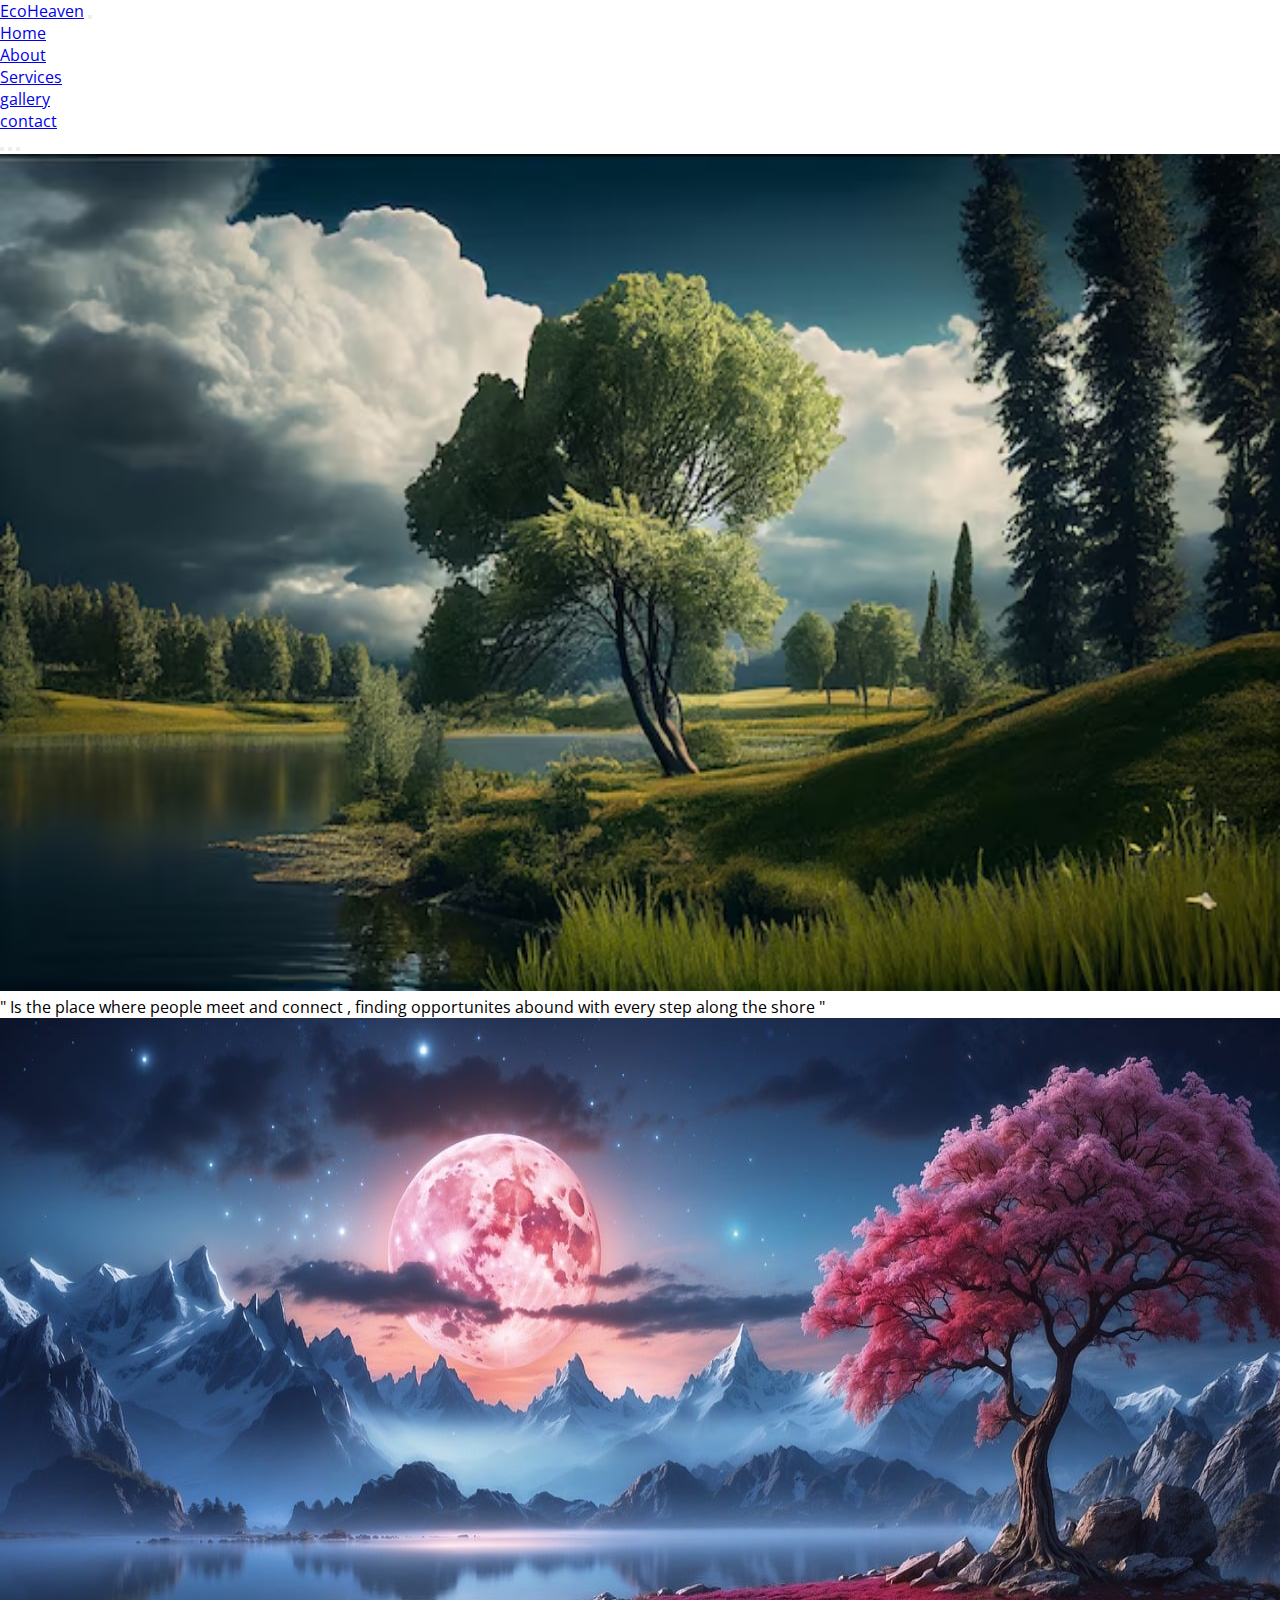
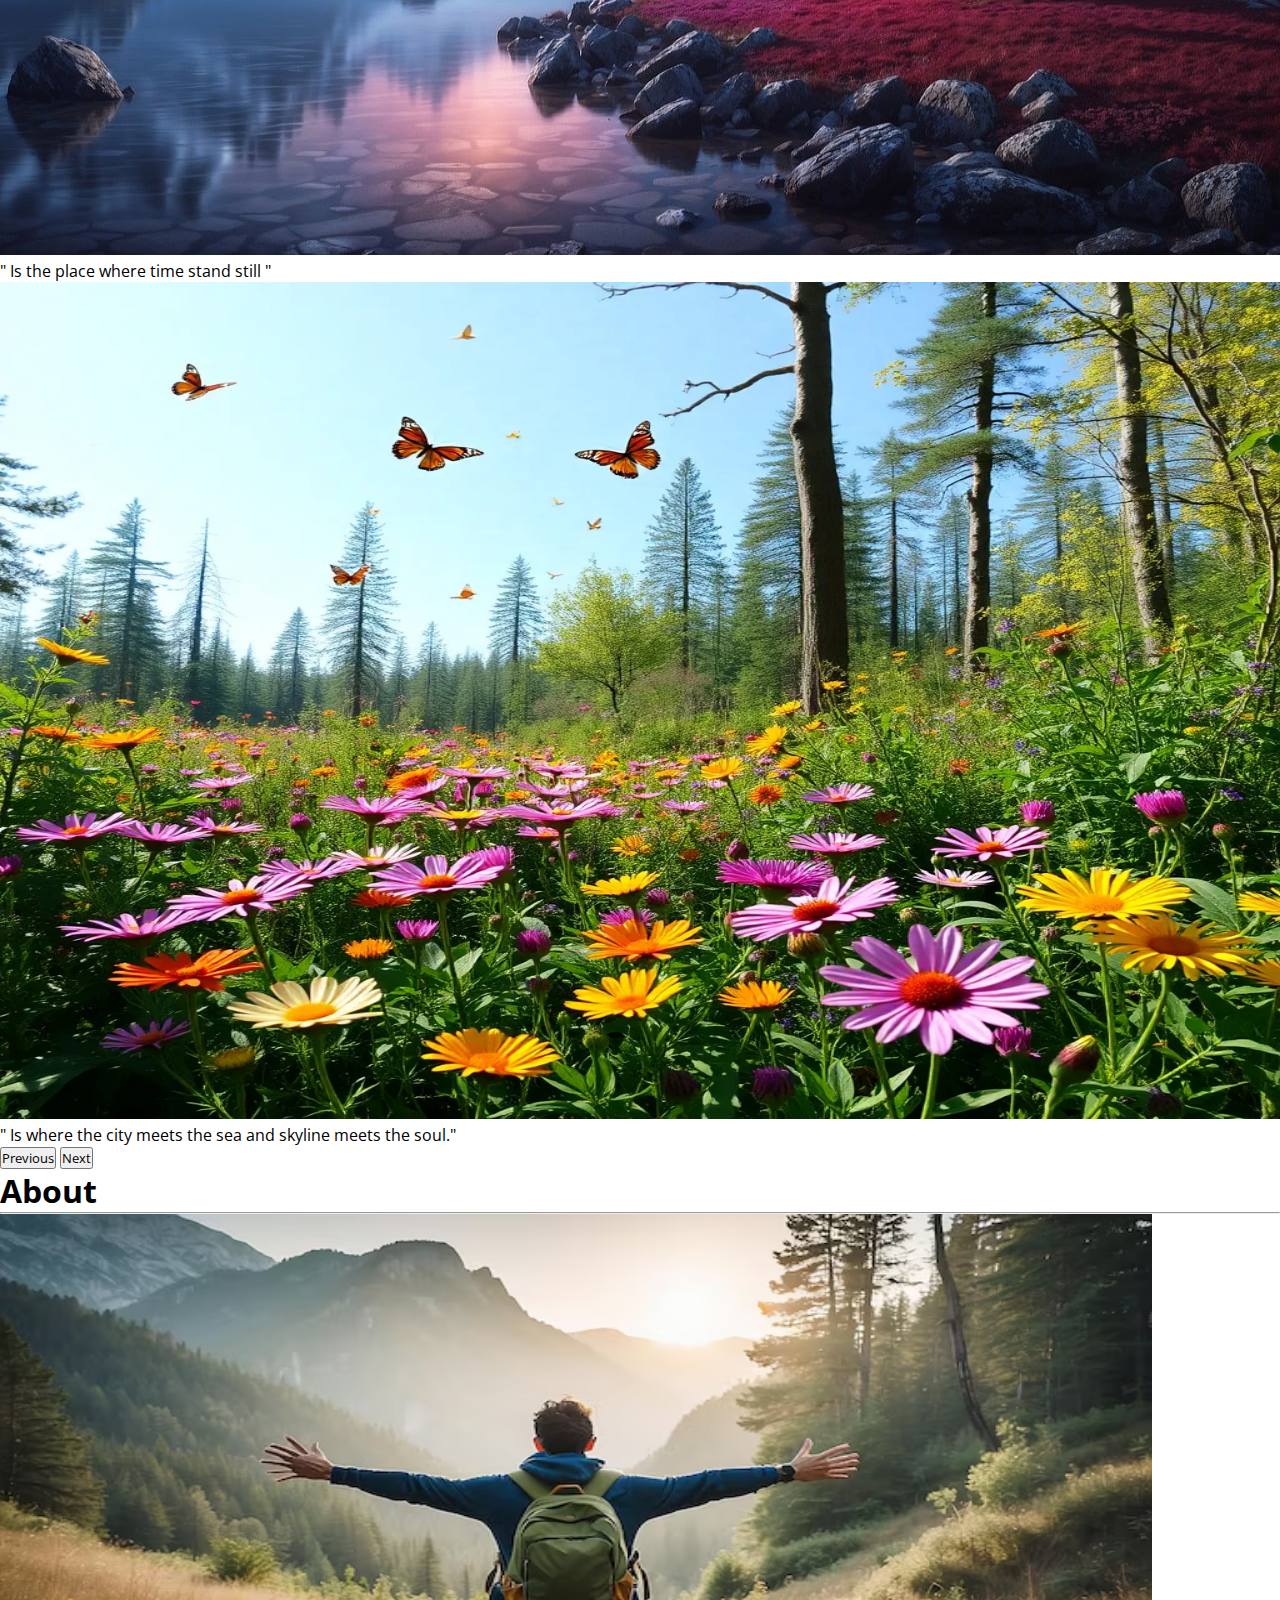
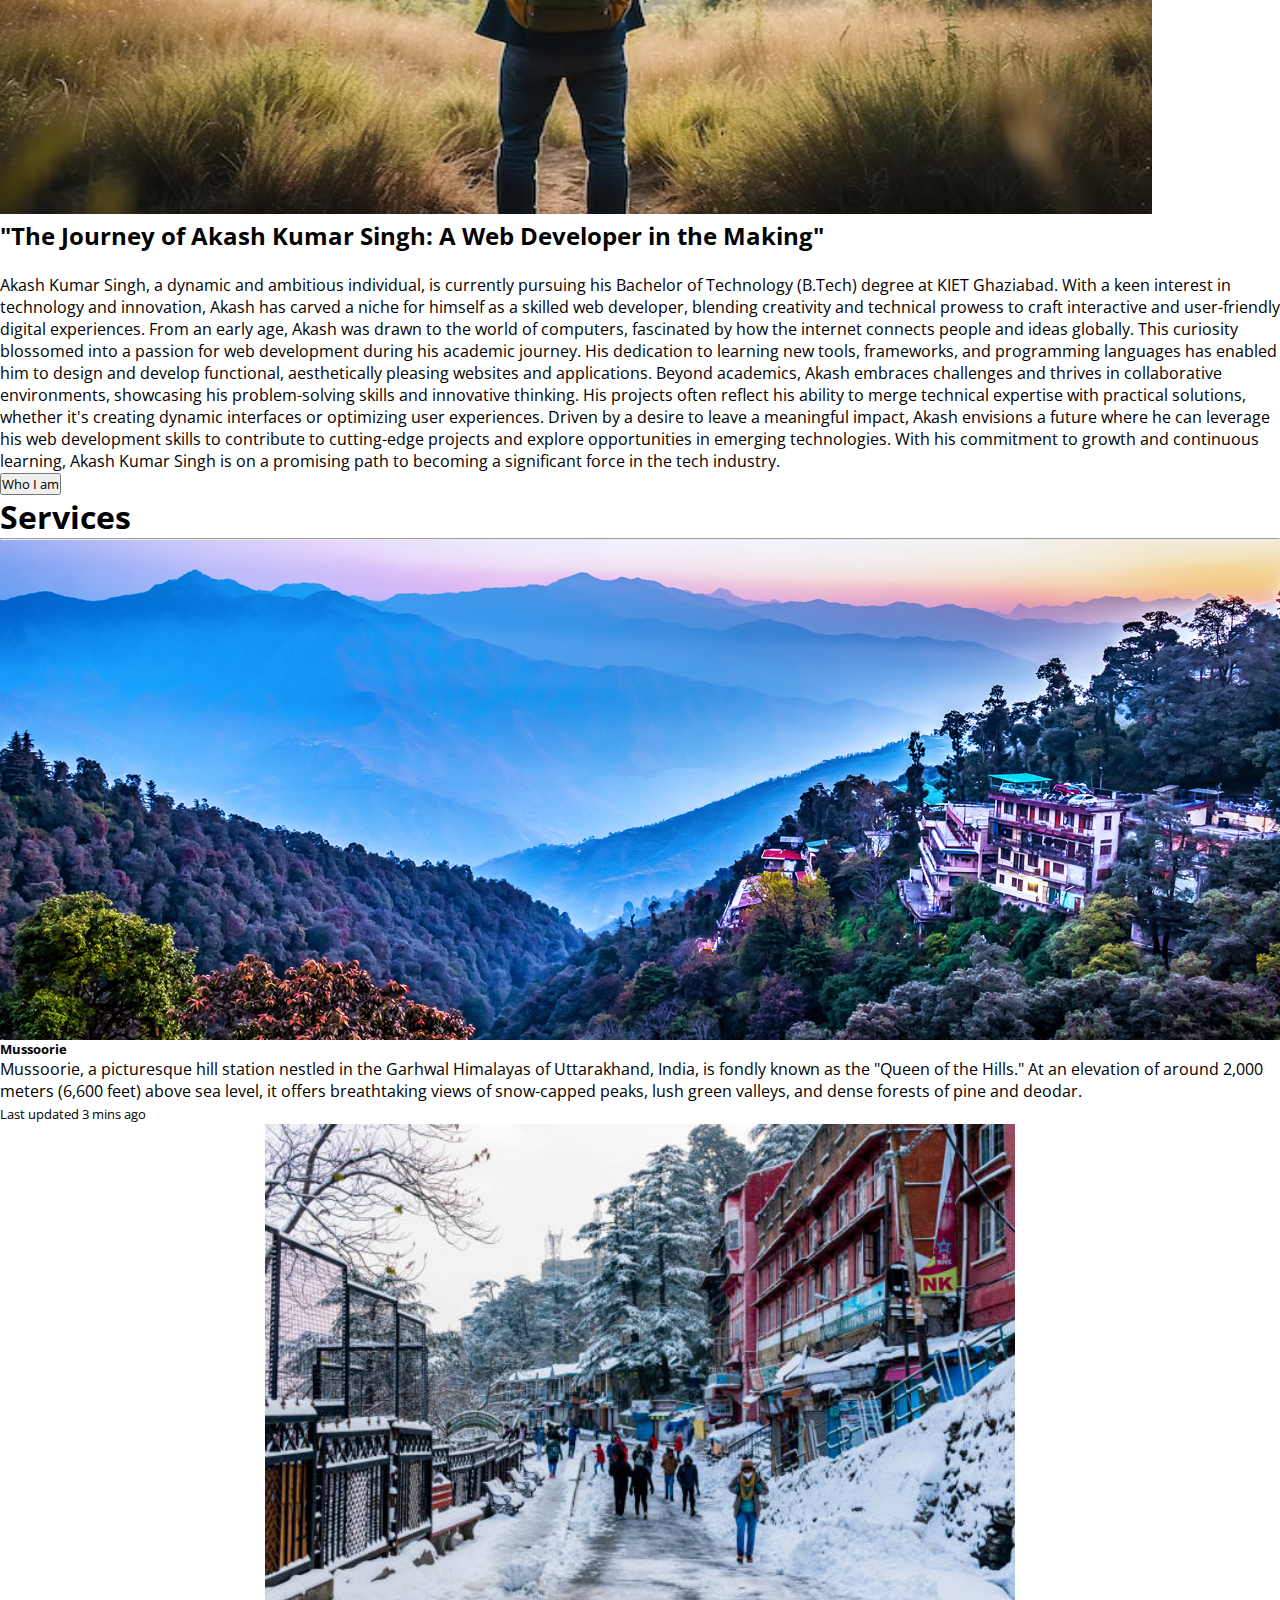
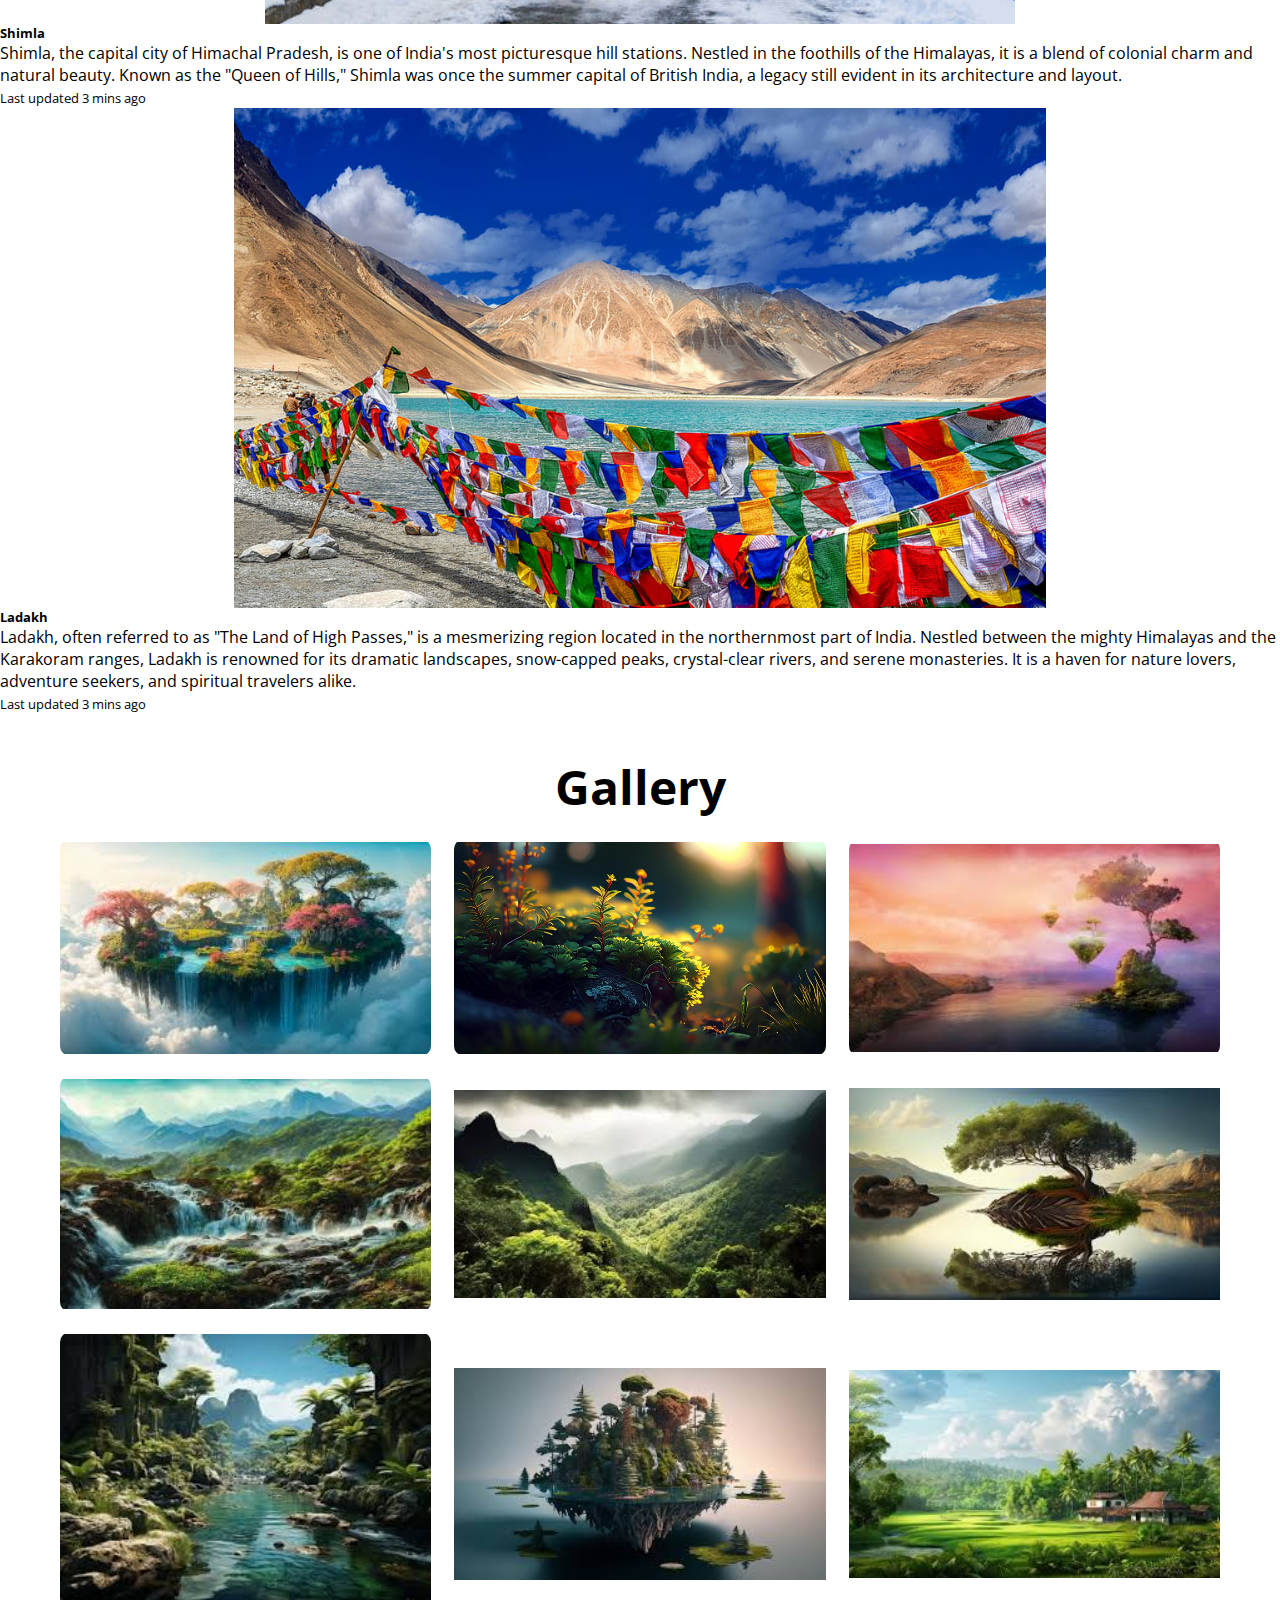
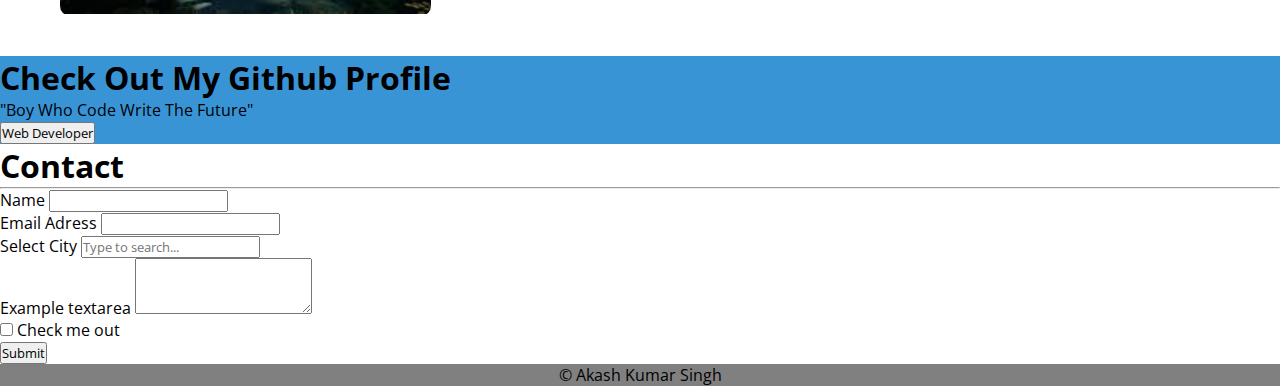
<file: Internal_Assessment_2A_AIML-main/index.html>
<!DOCTYPE html>
<html lang="en">
<head>
<meta charset="UTF-8">
<meta name="viewport" content="width=device-width, initial-scale=1.0">
<!---CSS link-->
<link rel="stylesheet" type="text/css" href="style.css">

<!-- Bootstrap CSS -->
<link href="https://cdn.jsdelivr.net/npm/bootstrap@5.0.2/dist/css/bootstrap.min.css" rel="stylesheet" integrity="sha384-EVSTQN3/azprG1Anm3QDgpJLIm9Nao0Yz1ztcQTwFspd3yD65VohhpuuCOmLASjC" crossorigin="anonymous">
<link rel="preconnect" href="https://fonts.googleapis.com">

<link rel="preconnect" href="https://fonts.gstatic.com" crossorigin>

<link href="https://fonts.googleapis.com/css2?family=Open+Sans:ital,wght@0,300..800;1,300..800&display=swap" rel="stylesheet">

<title>EcoHeaven</title>

</head>
<body>
  <nav class="navbar navbar-expand-lg navbar-light bg-light">
    <div class="container-fluid">
      <a class="navbar-brand text=capitalize" href="#">EcoHeaven</a>
      <button class="navbar-toggler" type="button" data-bs-toggle="collapse" data-bs-target="#navbarSupportedContent" aria-controls="navbarSupportedContent" aria-expanded="false" aria-label="Toggle navigation">
        <span class="navbar-toggler-icon"></span>
      </button>
      <div class="collapse navbar-collapse" id="navbarSupportedContent">
        <ul class="navbar-nav ml-auto mb-2 mb-lg-0">
          <li class="nav-item">
            <a class="nav-link active" aria-current="page" href="index.html">Home</a>
          </li>
          <li class="nav-item">
            <a class="nav-link text-capitalize" href="about.html">About</a>
          </li>

          <li class="nav-item">
            <a class="nav-link text-capitalize" href="services.html">Services</a>
          </li>
          
          <li class="nav-item">
            <a class="nav-link text-capitalize" href="gallery.html">gallery</a>
          </li>

          <li class="nav-item">
            <a class="nav-link text-capitalize" href="contact.html">contact</a>
          </li>
        </ul>
        
      </div>
    </div>
  </nav>

  <header>
    <div id="carouselExampleCaptions" class="carousel slide" data-bs-ride="carousel">
      <div class="carousel-indicators">
        <button type="button" data-bs-target="#carouselExampleCaptions" data-bs-slide-to="0" class="active" aria-current="true" aria-label="Slide 1"></button>
        <button type="button" data-bs-target="#carouselExampleCaptions" data-bs-slide-to="1" aria-label="Slide 2"></button>
        <button type="button" data-bs-target="#carouselExampleCaptions" data-bs-slide-to="2" aria-label="Slide 3"></button>
      </div>
      <div class="carousel-inner">
        <div class="carousel-item active">
          <img src="mdm.avif" class="d-block w-100" alt="jbe.jpg">
          <div class="carousel-caption d-md-block ">
            <h5></h5>
            <p>" Is the place where people meet and connect , finding opportunites abound with every step along the shore "</p>
          </div>
        </div>
        <div class="carousel-item">
          <img src="jbe.jpg" class="d-block w-100" alt="bnv.jpg">
          <div class="carousel-caption d-md-block ">
            <h5></h5>
            <p>" Is the place where time stand still "</p>
          </div>
        </div>
        <div class="carousel-item">
          <img src="bnv.webp" class="d-block w-100" alt="mdm.jpg">
          <div class="carousel-caption d-md-block ">
            <h5> </h5>
            <p>" Is where the city meets the sea and skyline meets the soul."</p>
          </div>
        </div>
      </div>
      <button class="carousel-control-prev" type="button" data-bs-target="#carouselExampleCaptions" data-bs-slide="prev">
        <span class="carousel-control-prev-icon" aria-hidden="true"></span>
        <span class="visually-hidden">Previous</span>
      </button>
      <button class="carousel-control-next" type="button" data-bs-target="#carouselExampleCaptions" data-bs-slide="next">
        <span class="carousel-control-next-icon" aria-hidden="true"></span>
        <span class="visually-hidden">Next</span>
      </button>
    </div>
  </header>
<!---------------------------About Us--------------------------------------------------------------------------------------------------->
<section class="main_heading my-5">
  <div class="text-center my-5">
<h1 class="display-4 my-5">About </h1>
<hr class="w-25 mx-auto"/>
  </div>
<div class="container">
  <div class="row">
    <div class="col-lg-6 col-md-6 col-12 col-xxl-6">
      <figure>
      <img style="height: 600px;" src="AboutUs.avif" alt="About Us" class="img-fluid About_Us">
      </figure>
    </div>
    <div class=" col-lg-6 col-md-6 col-12 col-xxl-6">
      <h2>"The Journey of Akash Kumar Singh: A Web Developer in the Making"</h2> <br>
<p>Akash Kumar Singh, a dynamic and ambitious individual, is currently pursuing his Bachelor of Technology (B.Tech) degree at KIET Ghaziabad. With a keen interest in technology and innovation, Akash has carved a niche for himself as a skilled web developer, blending creativity and technical prowess to craft interactive and user-friendly digital experiences.

  From an early age, Akash was drawn to the world of computers, fascinated by how the internet connects people and ideas globally. This curiosity blossomed into a passion for web development during his academic journey. His dedication to learning new tools, frameworks, and programming languages has enabled him to design and develop functional, aesthetically pleasing websites and applications.
  
  Beyond academics, Akash embraces challenges and thrives in collaborative environments, showcasing his problem-solving skills and innovative thinking. His projects often reflect his ability to merge technical expertise with practical solutions, whether it's creating dynamic interfaces or optimizing user experiences.
  
  Driven by a desire to leave a meaningful impact, Akash envisions a future where he can leverage his web development skills to contribute to cutting-edge projects and explore opportunities in emerging technologies. With his commitment to growth and continuous learning, Akash Kumar Singh is on a promising path to becoming a significant force in the tech industry.
</p>

<button type="button" class="btn btn-outline-secondary" 
data-bs-toggle="tooltip" data-bs-placement="right" title="Web Developer">Who I am</button>

    </div>
  </div>
</div>
</section>

<!----------------------------------------------Services------------------------------------------------------------------------------------------------------->

<section class="main_heading my-5">
  <div class="text-center">
    <h1 class="display-4 my-5">Services</h1>
    <hr class="w-25 mx-auto"/>
  </div>

  <div class="container_services">
    <div class="row my-5">
      <!-- Marine Drive Card -->
      <div class="col-md-3 col-8 d-flex mb-3 mx-auto">
        <div class="card mb-5">
          <div class="card-img-wrapper">
            <img style="height: 500px;" src="Mussoorie.jpg" class="img-fluid card-img-top medium-img" alt="Marine Drive">
          </div>
          <div class="card-body">
            <h5 class="card-title">Mussoorie</h5>
            <p class="card-text">Mussoorie, a picturesque hill station nestled in the Garhwal Himalayas of Uttarakhand, India, is fondly known as the "Queen of the Hills." At an elevation of around 2,000 meters (6,600 feet) above sea level, it offers breathtaking views of snow-capped peaks, lush green valleys, and dense forests of pine and deodar.</p>
            <p class="card-text"><small class="text-muted">Last updated 3 mins ago</small></p>
          </div>
        </div>
      </div>

      <!-- Juhu Beach Card -->
      <div class="col-md-3 col-8 d-flex mb-3 mx-auto">
        <div class="card mb-5">
          <div class="card-img-wrapper">
            <img style="height: 500px;" src="Shimla.jpg" class="img-fluid card-img-top medium-img" alt="Juhu Beach">
          </div>
          <div class="card-body">
            <h5 class="card-title">Shimla</h5>
            <p class="card-text">Shimla, the capital city of Himachal Pradesh, is one of India's most picturesque hill stations. Nestled in the foothills of the Himalayas, it is a blend of colonial charm and natural beauty. Known as the "Queen of Hills," Shimla was once the summer capital of British India, a legacy still evident in its architecture and layout.</p>
            <p class="card-text"><small class="text-muted">Last updated 3 mins ago</small></p>
          </div>
        </div>
      </div>

      <!-- Bandstand Card -->
      <div class="col-md-3 col-8 d-flex  mb-3 mx-auto">
        <div class="card mb-5">
          <div class="card-img-wrapper">
            <img style="height: 500px;" src="Ladakh.jpg" class="img-fluid card-img-top medium-img" alt="Bandstand">
          </div>
          <div class="card-body">
            <h5 class="card-title">Ladakh</h5>
            <p class="card-text">Ladakh, often referred to as "The Land of High Passes," is a mesmerizing region located in the northernmost part of India. Nestled between the mighty Himalayas and the Karakoram ranges, Ladakh is renowned for its dramatic landscapes, snow-capped peaks, crystal-clear rivers, and serene monasteries. It is a haven for nature lovers, adventure seekers, and spiritual travelers alike.</p>
            <p class="card-text"><small class="text-muted">Last updated 3 mins ago</small></p>
          </div>
        </div>
      </div>
    </div>
  </div>
</section>

<!--------------------------------------------------Gallery----------------------------------------------------------------------------------->
<div class="wrapper">
  <div class="project">
    <h1>Gallery</h1>
<div class="container"> 


          <figure class="cards">
            <img src=" 1.jpeg" alt="gallery" >
          </figure>

          <figure class="cards">
            <img src="2.jpg" alt="gallery">
          </figure>
        

          <figure class="cards">
            <img src="3.jpeg" alt="gallery" >
          </figure>

          <figure class="cards">
              <img src="4.jpeg" alt="gallery">
          </figure>

          <figure class="cards">
            <img src="5.jpeg" alt="gallery" >
          </figure>

          <figure class="cards">
            <img src="6.jpeg" alt="gallery">
          </figure>

          <figure class="cards">
            <img src="7.jpeg" alt="gallery">
          </figure>

          <figure class="cards">
            <img src="8.jpeg " alt="gallery">
          </figure>

          <figure class="cards">
            <img src="9.jpeg " alt="gallery">
          </figure>

  </div>
</div>
</div>
<!------------------------------------------------------------------------For A Github Profile------------------------------------------------------->

<section class="main_heading my-5 py-2 offer_style">
  <div class="container-fluid">
    <div class="row">
      <div class="col-xxl-12 col-12 py-15 text-center">
<h1 class="text-white">Check Out My Github Profile</h1>
<p>"Boy Who Code Write The Future"</p>
<a href="https://github.com/akashsingh9363" target="Akash Kumar Singh">
  <button type="button" class="btn btn-outline-light" data-bs-toggle="tooltip">Web Developer</button>
</a>
      </div>
    </div>
  </div>
</section>

<!------------------------------------------------------Contact ----------------------------------------------------------------------------------------->

<section class="main_heading  my-5">
  <div class="text-center my-5">
    <h1 class="display-4 my-5">Contact</h1>
    <hr class="w-25 mx-auto"/>
  </div>

<div class="container-fluid">
<div class="row">
  <div class="col-xxl-8 col-10 col-md-8 mx-auto">

    <form>
      <div class="mb-3">
        <label for="exampleInputEmail1" class="form-label">Name</label>
        <input type="email" class="form-control" id="exampleInputEmail1" aria-describedby="emailHelp">
      </div>
      <div class="mb-3">
        <label for="exampleInputPassword1" class="form-label">Email Adress</label>
        <input type="password" class="form-control" id="exampleInputPassword1">
      </div>
<div class="mb-3">
  <label for="exampleDataList" class="form-label">Select City</label>
<input class="form-control" list="datalistOptions" id="exampleDataList" placeholder="Type to search...">
<datalist id="datalistOptions">
  <option value="San Francisco"></option>
  <option value="New York"></option>
  <option value="Seattle"></option>
  <option value="Los Angeles"></option>
  <option value="Chicago"></option>
</datalist>
</div>
      <div class="mb-3">
        <label for="exampleFormControlTextarea1" class="form-label">Example textarea</label>
        <textarea class="form-control" id="exampleFormControlTextarea1" rows="3"></textarea>
      </div>
      <div class="mb-3 form-check">
        <input type="checkbox" class="form-check-input" id="exampleCheck1">
        <label class="form-check-label" for="exampleCheck1">Check me out</label>
      </div>
      <button type="submit" class="btn btn-primary">Submit</button>
    </form>
  </div>
</div>
</div>
</section>


<!----------------------------------------------Footer---------------------------------------------------------------------------->

<div class="footer "> 
  <p>&copy; Akash Kumar Singh</p>
</div>

<script src="https://cdn.jsdelivr.net/npm/bootstrap@5.0.2/dist/js/bootstrap.bundle.min.js" 
  integrity="sha384-MrcW6ZMFYlzcLA8Nl+NtUVF0sA7MsXsP1UyJoMp4YLEuNSfAP+JcXn/tWtIaxVXM" 
  crossorigin="anonymous"></script>

<script type="text/javascript">
  var tooltipTriggerList = [].slice.call(document.querySelectorAll('[data-bs-toggle="tooltip"]'))
  var tooltipList = tooltipTriggerList.map(function (tooltipTriggerEl) {
    return new bootstrap.Tooltip(tooltipTriggerEl)
  })
</script>


</body>
</html>
</file>
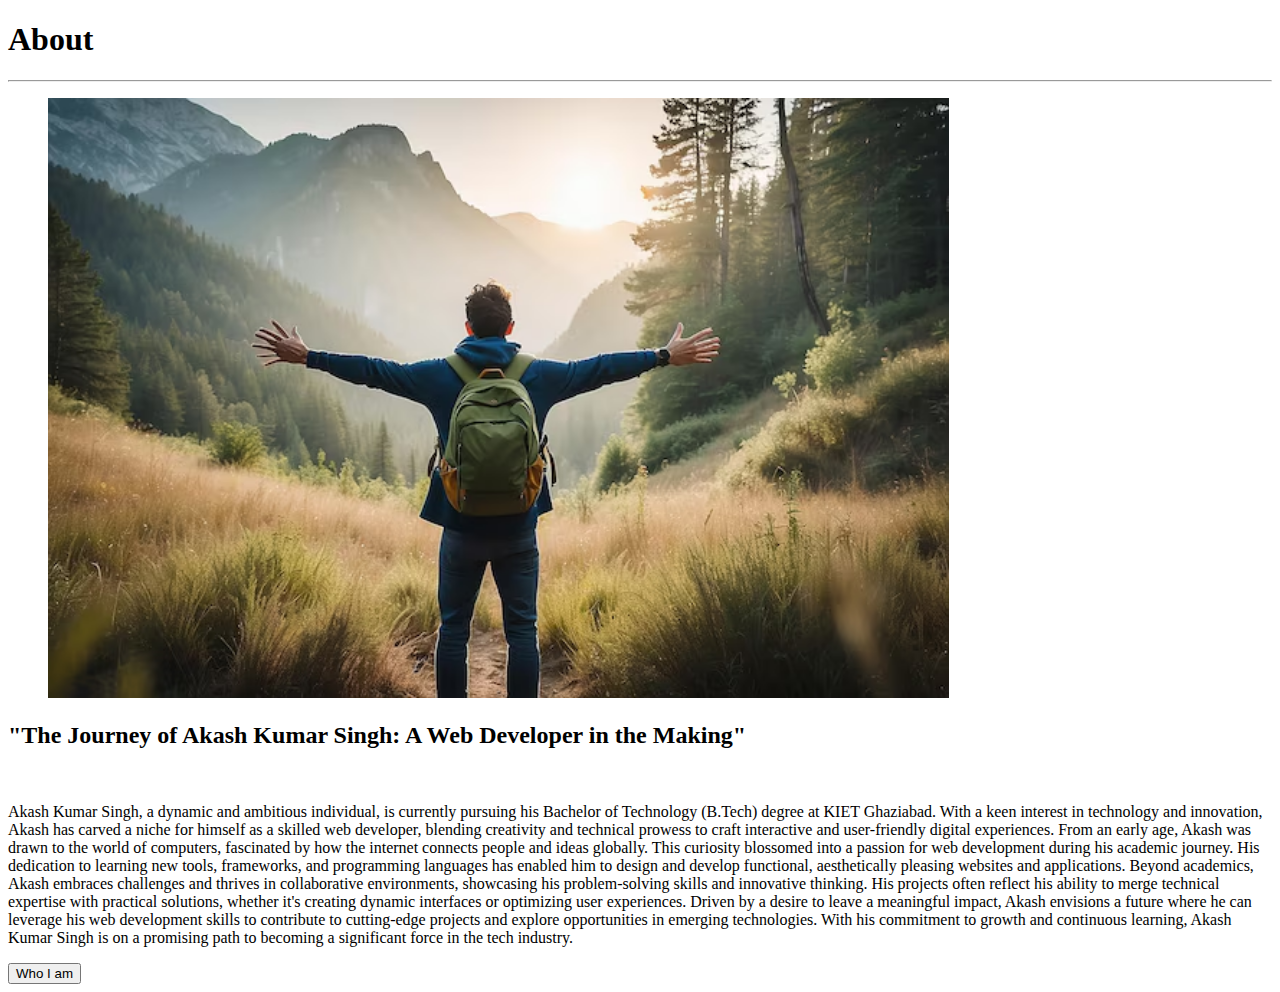
<file: Internal_Assessment_2A_AIML-main/about.html>
<!DOCTYPE html>
<html lang="en">
<head>
<meta charset="UTF-8">
<meta name="viewport" content="width=device-width, initial-scale=1.0">
<!---CSS link-->

<!-- Bootstrap CSS -->
<link href="https://cdn.jsdelivr.net/npm/bootstrap@5.0.2/dist/css/bootstrap.min.css" rel="stylesheet" integrity="sha384-EVSTQN3/azprG1Anm3QDgpJLIm9Nao0Yz1ztcQTwFspd3yD65VohhpuuCOmLASjC" crossorigin="anonymous">
<link rel="preconnect" href="https://fonts.googleapis.com">

<link rel="preconnect" href="https://fonts.gstatic.com" crossorigin>

<link href="https://fonts.googleapis.com/css2?family=Open+Sans:ital,wght@0,300..800;1,300..800&display=swap" rel="stylesheet">
<body>
  <section class="main_heading my-5">
    <div class="text-center my-5">
  <h1 class="display-4 my-5">About </h1>
  <hr class="w-25 mx-auto"/>
    </div>
  <div class="container">
    <div class="row">
      <div class="col-lg-6 col-md-6 col-12 col-xxl-6">
        <figure>
        <img style="height: 600px;" src="AboutUs.avif" alt="About Us" class="img-fluid About_Us">
        </figure>
      </div>
      <div class=" col-lg-6 col-md-6 col-12 col-xxl-6">
        <h2>"The Journey of Akash Kumar Singh: A Web Developer in the Making"</h2> <br>
  <p>Akash Kumar Singh, a dynamic and ambitious individual, is currently pursuing his Bachelor of Technology (B.Tech) degree at KIET Ghaziabad. With a keen interest in technology and innovation, Akash has carved a niche for himself as a skilled web developer, blending creativity and technical prowess to craft interactive and user-friendly digital experiences.
  
    From an early age, Akash was drawn to the world of computers, fascinated by how the internet connects people and ideas globally. This curiosity blossomed into a passion for web development during his academic journey. His dedication to learning new tools, frameworks, and programming languages has enabled him to design and develop functional, aesthetically pleasing websites and applications.
    
    Beyond academics, Akash embraces challenges and thrives in collaborative environments, showcasing his problem-solving skills and innovative thinking. His projects often reflect his ability to merge technical expertise with practical solutions, whether it's creating dynamic interfaces or optimizing user experiences.
    
    Driven by a desire to leave a meaningful impact, Akash envisions a future where he can leverage his web development skills to contribute to cutting-edge projects and explore opportunities in emerging technologies. With his commitment to growth and continuous learning, Akash Kumar Singh is on a promising path to becoming a significant force in the tech industry.
  </p>
  
  <button type="button" class="btn btn-outline-secondary" 
  data-bs-toggle="tooltip" data-bs-placement="right" title="Web Developer">Who I am</button>
  
      </div>
    </div>
  </div>
  </section>
  

  <script src="https://cdn.jsdelivr.net/npm/bootstrap@5.0.2/dist/js/bootstrap.bundle.min.js" 
    integrity="sha384-MrcW6ZMFYlzcLA8Nl+NtUVF0sA7MsXsP1UyJoMp4YLEuNSfAP+JcXn/tWtIaxVXM" 
    crossorigin="anonymous"></script>

  <script type="text/javascript">
    var tooltipTriggerList = [].slice.call(document.querySelectorAll('[data-bs-toggle="tooltip"]'))
    var tooltipList = tooltipTriggerList.map(function (tooltipTriggerEl) {
      return new bootstrap.Tooltip(tooltipTriggerEl)
    })
  </script>
    </body>
    </html>
</file>
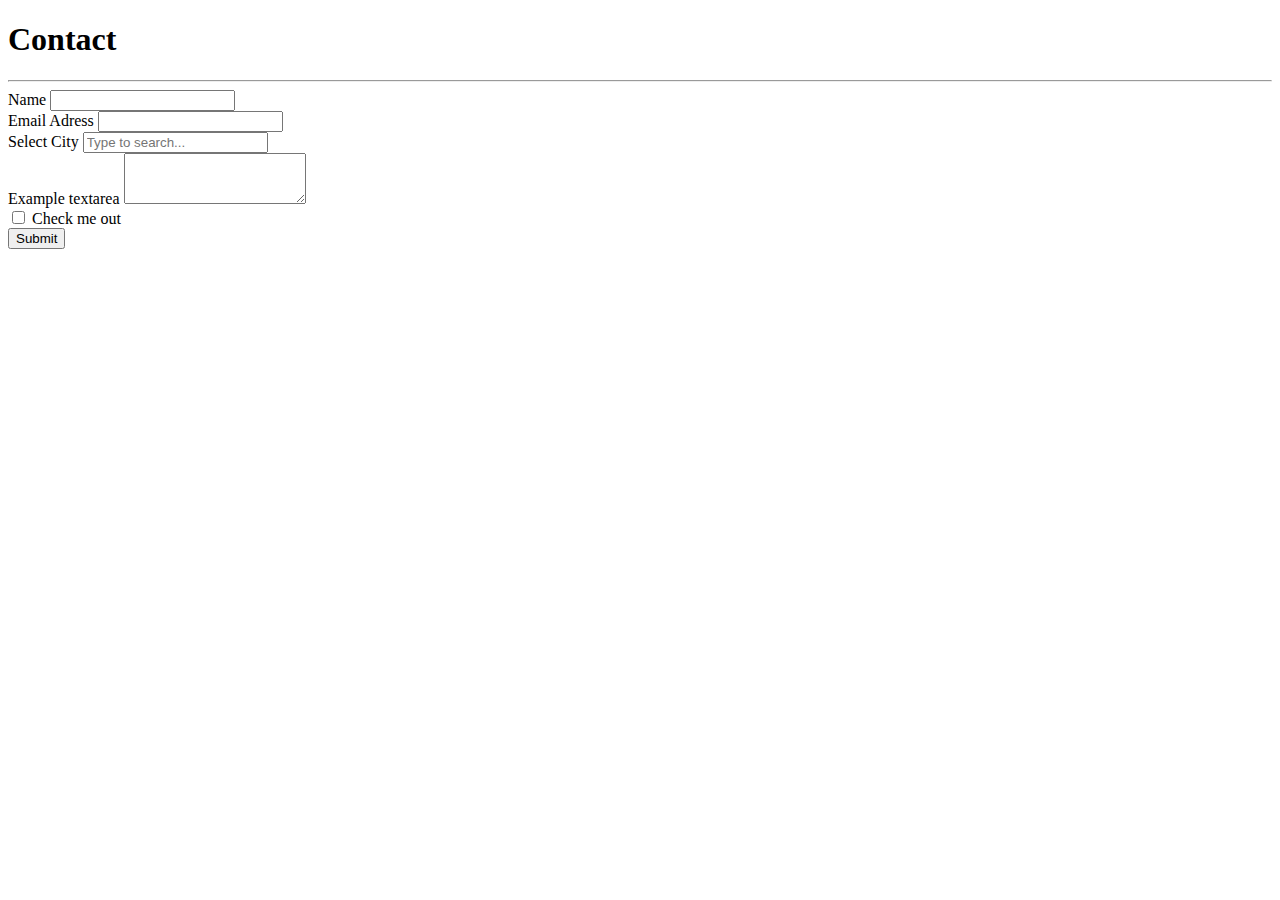
<file: Internal_Assessment_2A_AIML-main/contact.html>
<!DOCTYPE html>
<html lang="en">
<head>
<meta charset="UTF-8">
<meta name="viewport" content="width=device-width, initial-scale=1.0">
<!---CSS link-->

<!-- Bootstrap CSS -->
<link href="https://cdn.jsdelivr.net/npm/bootstrap@5.0.2/dist/css/bootstrap.min.css" rel="stylesheet" integrity="sha384-EVSTQN3/azprG1Anm3QDgpJLIm9Nao0Yz1ztcQTwFspd3yD65VohhpuuCOmLASjC" crossorigin="anonymous">
<link rel="preconnect" href="https://fonts.googleapis.com">

<link rel="preconnect" href="https://fonts.gstatic.com" crossorigin>

<link href="https://fonts.googleapis.com/css2?family=Open+Sans:ital,wght@0,300..800;1,300..800&display=swap" rel="stylesheet">
<title>Contact</title>

</head>
<body>

  <section class="main_heading  my-5">
    <div class="text-center my-5">
      <h1 class="display-4 my-5">Contact</h1>
  <hr class="w-25 mx-auto"/>
    </div>
  
  <div class="container-fluid">
  <div class="row">
    <div class="col-xxl-8 col-10 col-md-8 mx-auto">
  
      <form>
        <div class="mb-3">
          <label for="exampleInputEmail1" class="form-label">Name</label>
          <input type="email" class="form-control" id="exampleInputEmail1" aria-describedby="emailHelp">
        </div>
        <div class="mb-3">
          <label for="exampleInputPassword1" class="form-label">Email Adress</label>
          <input type="password" class="form-control" id="exampleInputPassword1">
        </div>
  <div class="mb-3">
    <label for="exampleDataList" class="form-label">Select City</label>
  <input class="form-control" list="datalistOptions" id="exampleDataList" placeholder="Type to search...">
  <datalist id="datalistOptions">
    <option value="San Francisco"></option>
    <option value="New York"></option>
    <option value="Seattle"></option>
    <option value="Los Angeles"></option>
    <option value="Chicago"></option>
  </datalist>
  </div>
        <div class="mb-3">
          <label for="exampleFormControlTextarea1" class="form-label">Example textarea</label>
          <textarea class="form-control" id="exampleFormControlTextarea1" rows="3"></textarea>
        </div>
        <div class="mb-3 form-check">
          <input type="checkbox" class="form-check-input" id="exampleCheck1">
          <label class="form-check-label" for="exampleCheck1">Check me out</label>
        </div>
        <button type="submit" class="btn btn-primary">Submit</button>
      </form>
    </div>
  </div>
  </div>
  </section>
  <script src="https://cdn.jsdelivr.net/npm/bootstrap@5.0.2/dist/js/bootstrap.bundle.min.js" 
    integrity="sha384-MrcW6ZMFYlzcLA8Nl+NtUVF0sA7MsXsP1UyJoMp4YLEuNSfAP+JcXn/tWtIaxVXM" 
    crossorigin="anonymous"></script>

  <script type="text/javascript">
    var tooltipTriggerList = [].slice.call(document.querySelectorAll('[data-bs-toggle="tooltip"]'))
    var tooltipList = tooltipTriggerList.map(function (tooltipTriggerEl) {
      return new bootstrap.Tooltip(tooltipTriggerEl)
    })
  </script>



    </body>
    </html>
</file>
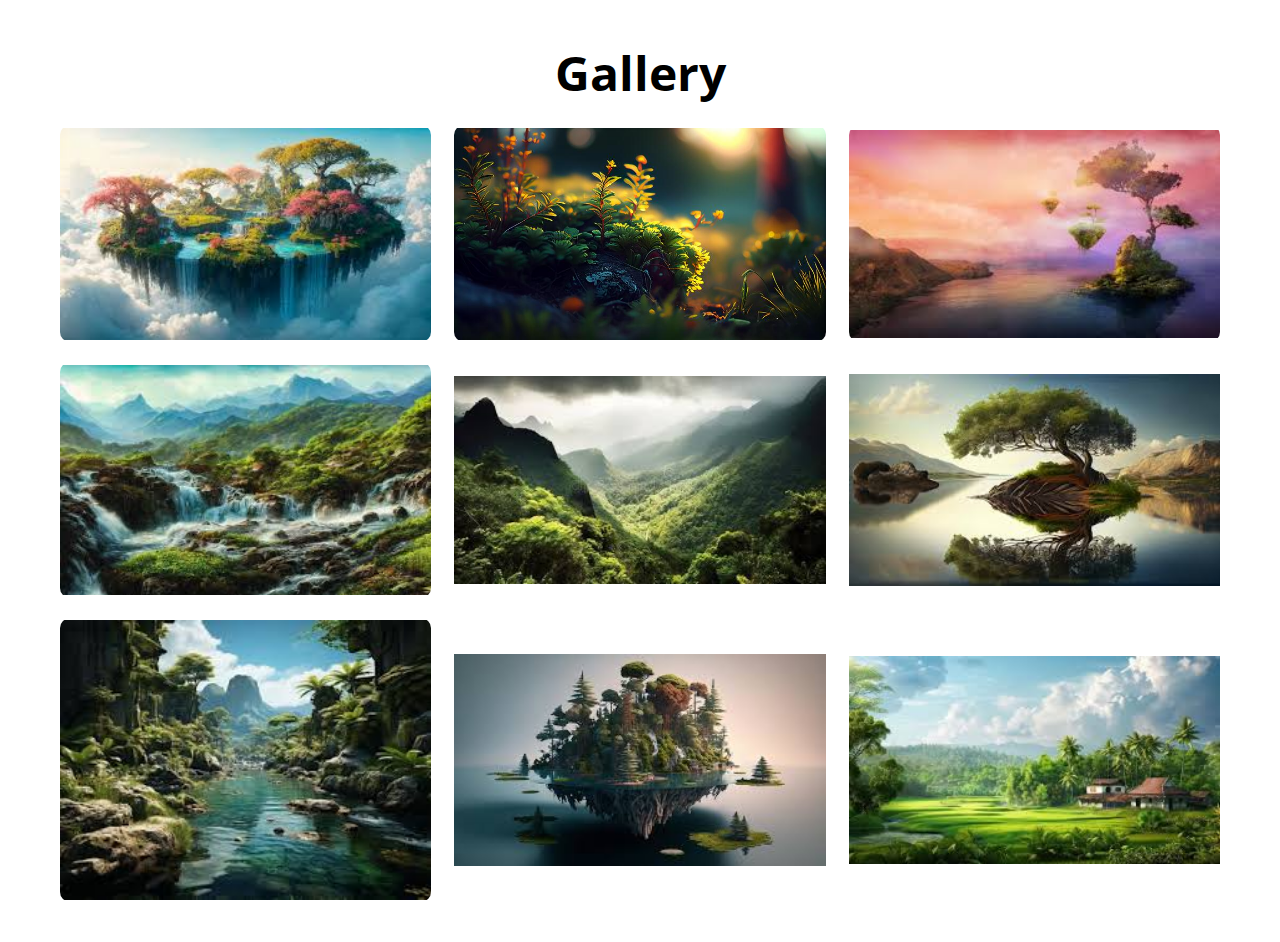
<file: Internal_Assessment_2A_AIML-main/gallery.html>
<!DOCTYPE html>
<html lang="en">
<head>
<meta charset="UTF-8">
<meta name="viewport" content="width=device-width, initial-scale=1.0">
<!---CSS link-->
<link rel="stylesheet" type="text/css" href="style.css">

<!-- Bootstrap CSS -->
<link href="https://cdn.jsdelivr.net/npm/bootstrap@5.0.2/dist/css/bootstrap.min.css" rel="stylesheet" integrity="sha384-EVSTQN3/azprG1Anm3QDgpJLIm9Nao0Yz1ztcQTwFspd3yD65VohhpuuCOmLASjC" crossorigin="anonymous">
<link rel="preconnect" href="https://fonts.googleapis.com">
<link rel="preconnect" href="https://fonts.gstatic.com" crossorigin>

<link href="https://fonts.googleapis.com/css2?family=Open+Sans:ital,wght@0,300..800;1,300..800&display=swap" rel="stylesheet">

<title>Bombay Sea Face</title>

</head>
<body>

  <div class="wrapper">
    <div class="project">
      <h1>Gallery</h1>
  <div class="container"> 
  
  
            <figure class="cards">
              <img src=" 1.jpeg" alt="gallery" >
            </figure>
  
            <figure class="cards">
              <img src="2.jpg" alt="gallery">
            </figure>
          
  
            <figure class="cards">
              <img src="3.jpeg" alt="gallery" >
            </figure>
  
            <figure class="cards">
                <img src="4.jpeg" alt="gallery">
            </figure>
  
            <figure class="cards">
              <img src="5.jpeg" alt="gallery" >
            </figure>
  
            <figure class="cards">
              <img src="6.jpeg" alt="gallery">
            </figure>
  
            <figure class="cards">
              <img src="7.jpeg" alt="gallery">
            </figure>
  
            <figure class="cards">
              <img src="8.jpeg " alt="gallery">
            </figure>
  
            <figure class="cards">
              <img src="9.jpeg " alt="gallery">
            </figure>
  
    </div>
  </div>
  </div>

  <script src="https://cdn.jsdelivr.net/npm/bootstrap@5.0.2/dist/js/bootstrap.bundle.min.js" 
    integrity="sha384-MrcW6ZMFYlzcLA8Nl+NtUVF0sA7MsXsP1UyJoMp4YLEuNSfAP+JcXn/tWtIaxVXM" 
    crossorigin="anonymous"></script>

  <script type="text/javascript">
    var tooltipTriggerList = [].slice.call(document.querySelectorAll('[data-bs-toggle="tooltip"]'))
    var tooltipList = tooltipTriggerList.map(function (tooltipTriggerEl) {
      return new bootstrap.Tooltip(tooltipTriggerEl)
    })
  </script>
    </body>
    </html>
</file>
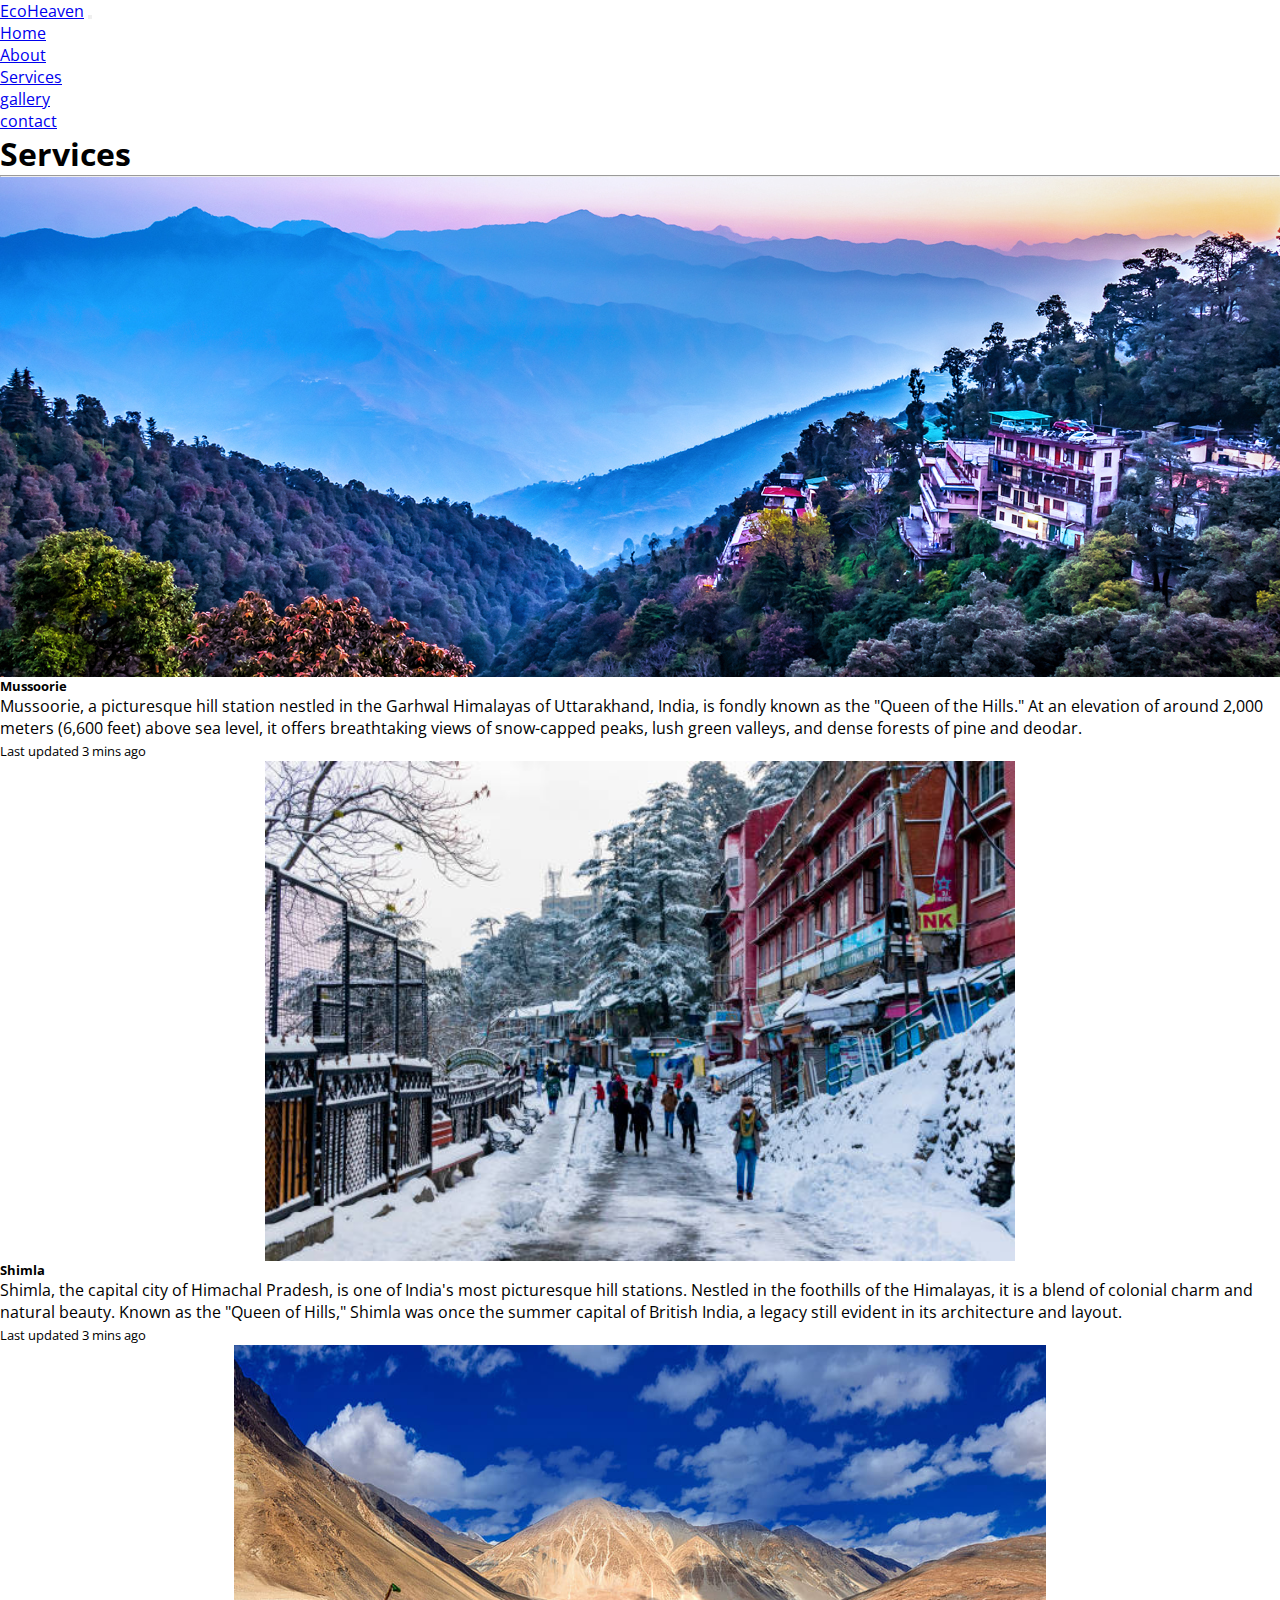
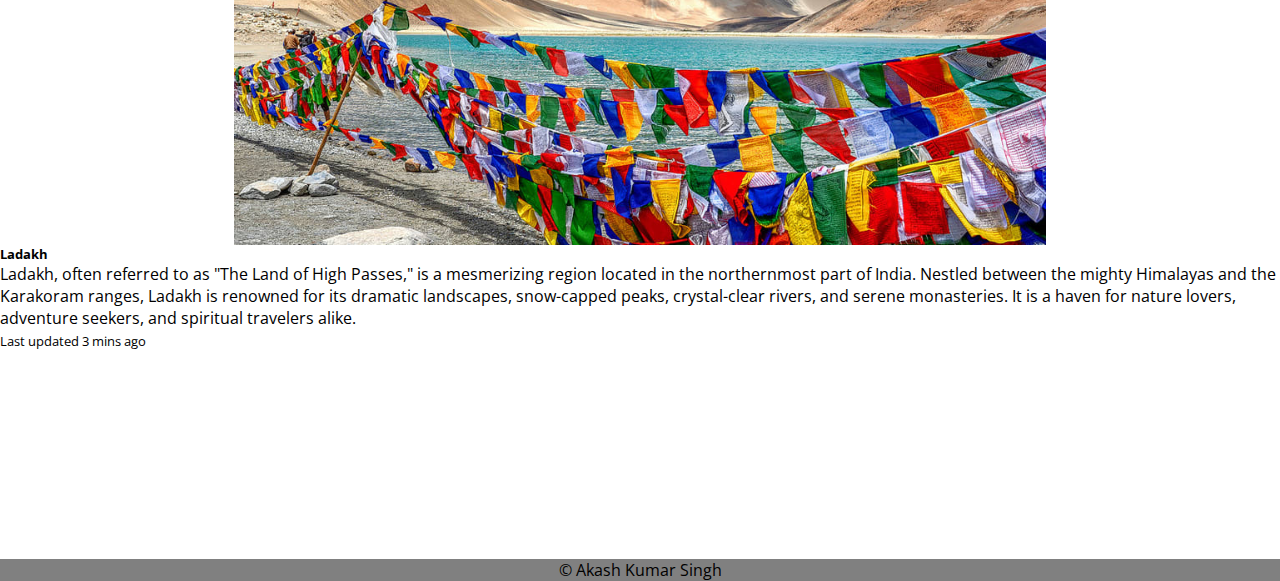
<file: Internal_Assessment_2A_AIML-main/services.html>
<!DOCTYPE html>
<html lang="en">
<head>
<meta charset="UTF-8">
<meta name="viewport" content="width=device-width, initial-scale=1.0">
<!---CSS link-->
<link rel="stylesheet" type="text/css" href="style.css">

<!-- Bootstrap CSS -->
<link href="https://cdn.jsdelivr.net/npm/bootstrap@5.0.2/dist/css/bootstrap.min.css" rel="stylesheet" integrity="sha384-EVSTQN3/azprG1Anm3QDgpJLIm9Nao0Yz1ztcQTwFspd3yD65VohhpuuCOmLASjC" crossorigin="anonymous">

<link rel="preconnect" href="https://fonts.googleapis.com">
<link rel="preconnect" href="https://fonts.gstatic.com" crossorigin>

<link href="https://fonts.googleapis.com/css2?family=Open+Sans:ital,wght@0,300..800;1,300..800&display=swap" rel="stylesheet">

<title>Bombay Sea Face</title>

</head>
<body>
<nav class="navbar navbar-expand-lg navbar-light bg-light">
    <div class="container-fluid">
    <a class="navbar-brand text=capitalize" href="#">EcoHeaven</a>
<button class="navbar-toggler" type="button" data-bs-toggle="collapse" data-bs-target="#navbarSupportedContent" aria-controls="navbarSupportedContent" aria-expanded="false" aria-label="Toggle navigation">
        <span class="navbar-toggler-icon"></span>
    </button>
  
    <div class="collapse navbar-collapse" id="navbarSupportedContent">
        <ul class="navbar-nav ml-auto mb-2 mb-lg-0">
        <li class="nav-item">
            <a class="nav-link active" aria-current="page" href="index.html">Home</a>
        </li>
        <li class="nav-item">
            <a class="nav-link text-capitalize" href="about.html">About </a>
        </li>
        
        <li class="nav-item">
            <a class="nav-link text-capitalize" href="services.html">Services</a>
        </li>
        
        <li class="nav-item">
            <a class="nav-link text-capitalize" href="gallery.html">gallery</a>
        </li>

        <li class="nav-item">
            <a class="nav-link text-capitalize" href="contact.html">contact </a>
        </li>
        </ul>
        
    </div>
    </div>
</nav>


<section class="main_heading my-5">
  <div class="text-center">
    <h1 class="display-4 my-5">Services</h1>
    <hr class="w-25 mx-auto"/>
  </div>

  <div class="container_services">
    <div class="row my-5">
      <!-- Marine Drive Card -->
      <div class="col-md-3 col-8 d-flex mb-3 mx-auto">
        <div class="card mb-5">
          <div class="card-img-wrapper">
            <img style="height: 500px;" src="Mussoorie.jpg" class="img-fluid card-img-top medium-img" alt="Marine Drive">
          </div>
          <div class="card-body">
            <h5 class="card-title">Mussoorie</h5>
            <p class="card-text">Mussoorie, a picturesque hill station nestled in the Garhwal Himalayas of Uttarakhand, India, is fondly known as the "Queen of the Hills." At an elevation of around 2,000 meters (6,600 feet) above sea level, it offers breathtaking views of snow-capped peaks, lush green valleys, and dense forests of pine and deodar.</p>
            <p class="card-text"><small class="text-muted">Last updated 3 mins ago</small></p>
          </div>
        </div>
      </div>

      <!-- Juhu Beach Card -->
      <div class="col-md-3 col-8 d-flex mb-3 mx-auto">
        <div class="card mb-5">
          <div class="card-img-wrapper">
            <img style="height: 500px;" src="Shimla.jpg" class="img-fluid card-img-top medium-img" alt="Juhu Beach">
          </div>
          <div class="card-body">
            <h5 class="card-title">Shimla</h5>
            <p class="card-text">Shimla, the capital city of Himachal Pradesh, is one of India's most picturesque hill stations. Nestled in the foothills of the Himalayas, it is a blend of colonial charm and natural beauty. Known as the "Queen of Hills," Shimla was once the summer capital of British India, a legacy still evident in its architecture and layout.</p>
            <p class="card-text"><small class="text-muted">Last updated 3 mins ago</small></p>
          </div>
        </div>
      </div>

      <!-- Bandstand Card -->
      <div class="col-md-3 col-8 d-flex  mb-3 mx-auto">
        <div class="card mb-5">
          <div class="card-img-wrapper">
            <img style="height: 500px;" src="Ladakh.jpg" class="img-fluid card-img-top medium-img" alt="Bandstand">
          </div>
          <div class="card-body">
            <h5 class="card-title">Ladakh</h5>
            <p class="card-text">Ladakh, often referred to as "The Land of High Passes," is a mesmerizing region located in the northernmost part of India. Nestled between the mighty Himalayas and the Karakoram ranges, Ladakh is renowned for its dramatic landscapes, snow-capped peaks, crystal-clear rivers, and serene monasteries. It is a haven for nature lovers, adventure seekers, and spiritual travelers alike.</p>
            <p class="card-text"><small class="text-muted">Last updated 3 mins ago</small></p>
          </div>
        </div>
      </div>
    </div>
  </div>
</section>




  <div class="footer2"> 
    <p>&copy; Akash Kumar Singh</p>
  </div>

  <script src="https://cdn.jsdelivr.net/npm/bootstrap@5.0.2/dist/js/bootstrap.bundle.min.js" 
    integrity="sha384-MrcW6ZMFYlzcLA8Nl+NtUVF0sA7MsXsP1UyJoMp4YLEuNSfAP+JcXn/tWtIaxVXM" 
    crossorigin="anonymous"></script>

  <script type="text/javascript">
    var tooltipTriggerList = [].slice.call(document.querySelectorAll('[data-bs-toggle="tooltip"]'))
    var tooltipList = tooltipTriggerList.map(function (tooltipTriggerEl) {
      return new bootstrap.Tooltip(tooltipTriggerEl)
    })
  </script>
    </body>
    </html>
</file>
<file: Internal_Assessment_2A_AIML-main/style.css>
*{
margin: 0;
padding: 0;
box-sizing: border-box;
font-family: "Open Sans", sans-serif;

}
.carousel-item img{
width: 100%;
height: 93vh;
}

.About_Us{
    min-width: 90%;
    max-height: 700px
}

.project{
    height: 100%;
    max-width: 1200px;
    margin: 0 auto;
    padding: 20px;
}

.project h1{
    margin: 20px 0;
    text-align: center;
    margin-bottom: 20px;
    font-size: 3rem;
}

.container{
    display: flex;
    flex-wrap: wrap;
    justify-content: space-between;
}

.cards{
    width: 32%;
    position: relative;
    margin-bottom: 20px;
    border-radius: 10px;
    overflow: hidden;
}

.cards img{
    width: 100%;
    height: 100%;
    object-fit: contain;
}
.services .row>* {
    padding-right:0;
    padding-left:0;
}
.row my-5{
    display: flex;
}
.offer_style{
    background:#3994d6;
}
.Juhuimg{
    height: 20rem;
}
.footer{
    background-color: #808080;
    text-align: center;
    margin-bottom: -3rem;
}
.footer2{
    background-color: #808080;
    text-align: center;
    margin-top: 13rem;
}

.card-img-wrapper {
    display: flex;
    justify-content: center;
  }
  
  .medium-img {
    max-height: 500px; /* Adjusted height for medium size */
    width: auto;
    object-fit: cover; /* Ensures the image remains proportionate */
  }
  


/*responsive css code*/
/*// X-Small devices (portrait phones, less than 576px)*/
/*// No media query for `xs` since this is the default in Bootstrap*/

/*// Small devices (landscape phones, 576px and up)*/
@media (min-width: 576px) { ... }

/*// Medium devices (tablets, 768px and up)*/
@media (min-width: 768px) { ... }

/*// Large devices (desktops, 992px and up)*/
@media (min-width: 992px) { ... }

/*// X-Large devices (large desktops, 1200px and up)*/
@media (min-width: 1200px) { ... }

/*// XX-Large devices (larger desktops, 1400px and up)*/
@media (min-width: 1400px) { ... }
</file>
